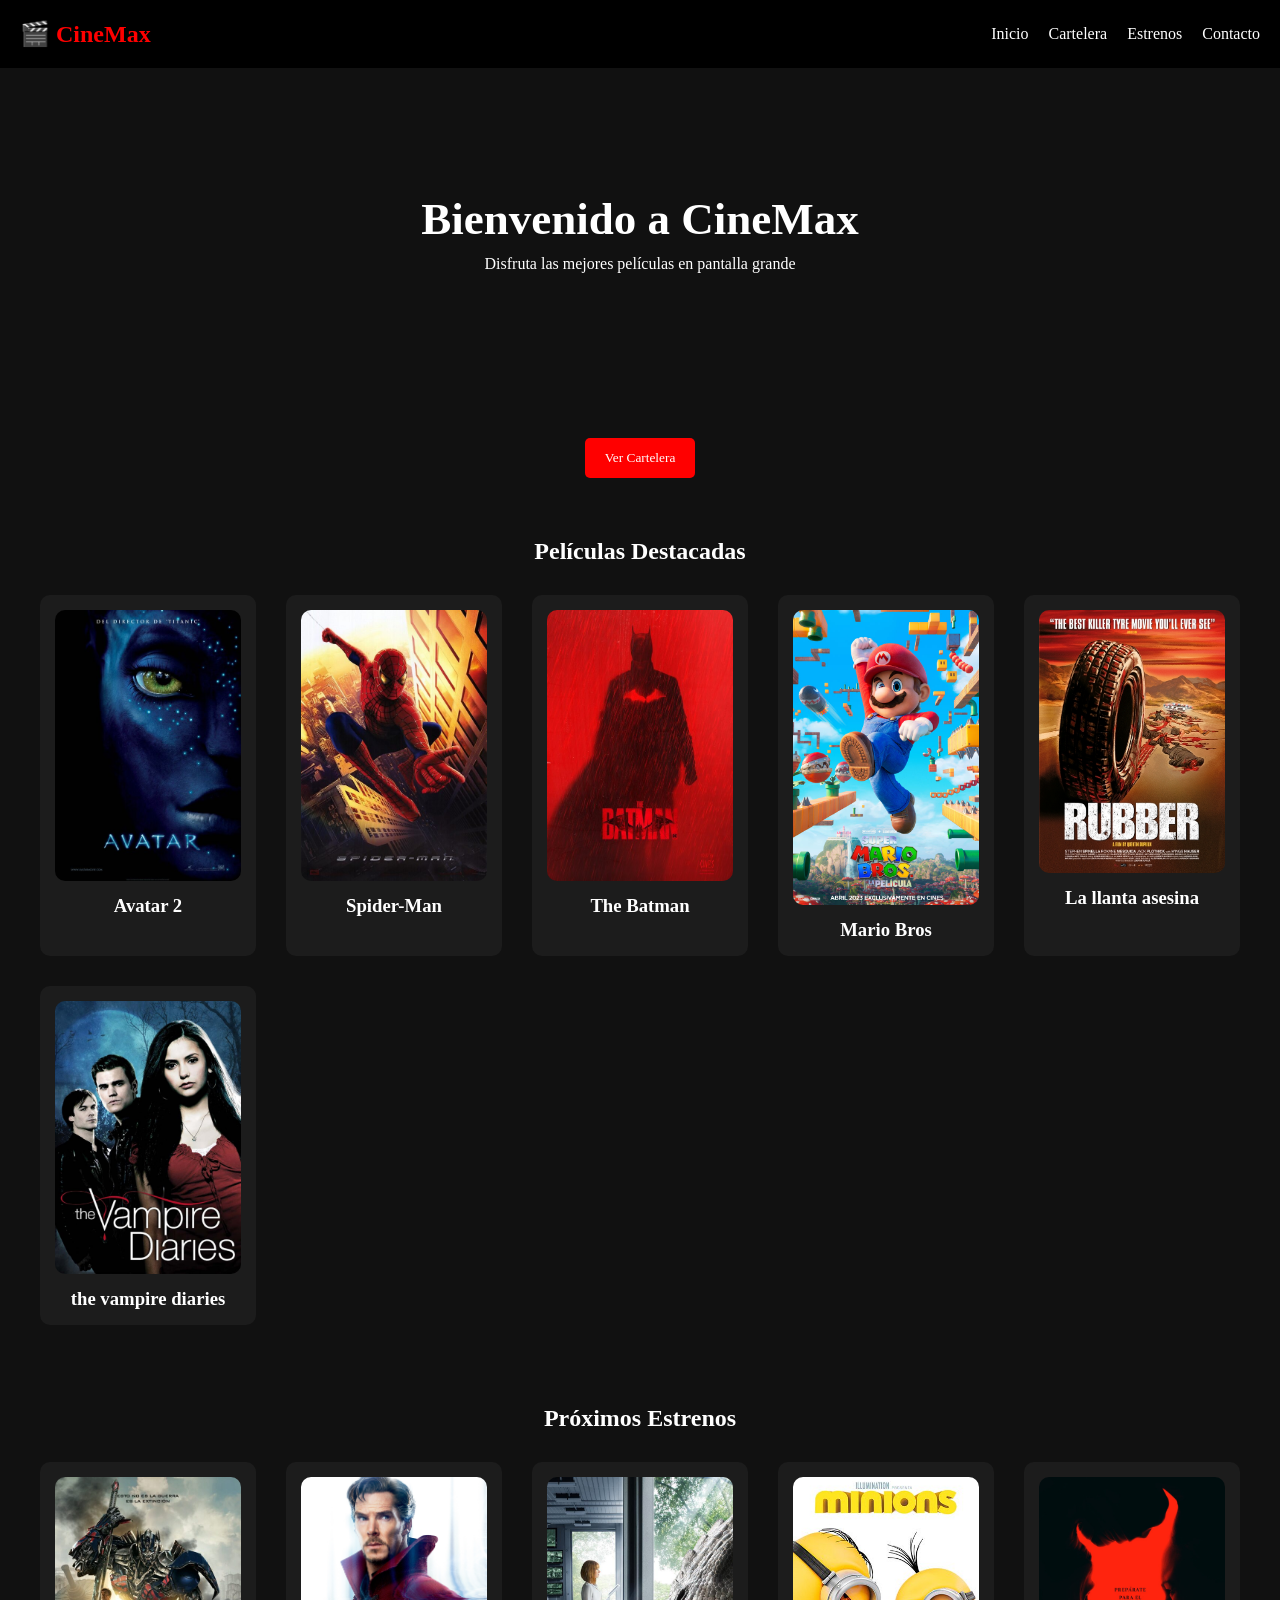
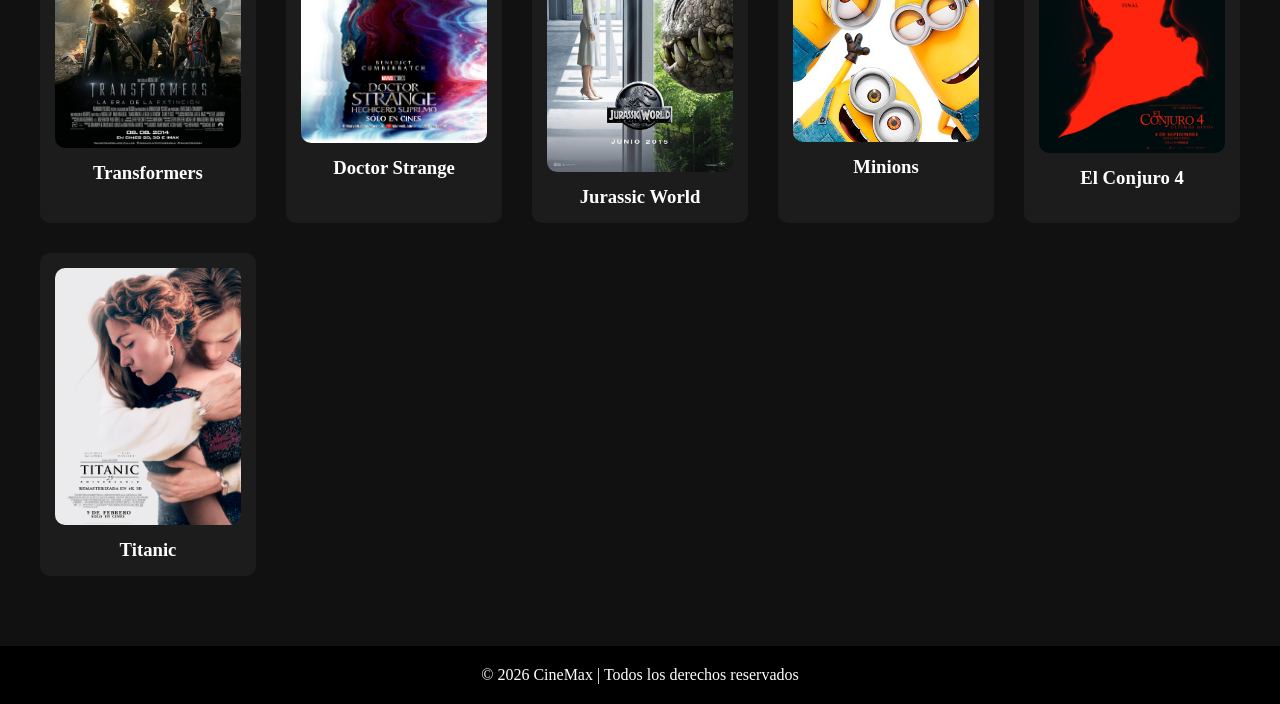
<file: index.html>
<!DOCTYPE html>
<html lang="es">
<head>
<meta charset="UTF-8">
<title>CineMax</title>
<link rel="stylesheet" href="./css/index.css">
</head>

<body>

<header>
<div class="logo">🎬 CineMax</div>

<nav>
<ul>
<li><a href="index.html" class="active">Inicio</a></li>
<li><a href="cartelera.html" class="active">Cartelera</a></li>
<li><a href="estreno.html" class="active">Estrenos</a></li>
<li><a href="contactos.html" class="active">Contacto</a></li>
</ul>
</nav>
</header>

<!-- BANNER -->

<section class="banner">
  <video class="gif-video" src="./video/WhatsApp Video 2026-03-06 at 10.45.26 AM.mp4" autoplay muted loop></video>
  <h1>Bienvenido a CineMax</h1>
  <p>Disfruta las mejores películas en pantalla grande</p>
</section>

<!-- botón entre banner y tarjetas -->
<div class="btn-center">
  <a href="cartelera.html"><button>Ver Cartelera</button></a>
</div>



<!-- PELICULAS DESTACADAS -->

<section class="destacadas">

<h2>Películas Destacadas</h2>

<div class="peliculas">

<div class="card">
<img src="./img/avatar.jpg">
<h3>Avatar 2</h3>
</div>

<div class="card">
<img src="./img/spiderman.jpg">
<h3>Spider-Man</h3>
</div>

<div class="card">
<img src="./img/batman.jpg">
<h3>The Batman</h3>
</div>

<div class="card">
<img src="./img/super-mario-bros.jpg">
<h3>Mario Bros</h3>
</div>

<div class="card">
<img src="./img/llantaasesina.jpg">
<h3>La llanta asesina</h3>
</div>

<div class="card">
<img src="./img/diariovampiro.jpg">
<h3>the vampire diaries</h3>
</div>

</div>

</section>


<section class="estrenos">

<h2>Próximos Estrenos</h2>

<div class="peliculas">

<div class="card">
<img src="./img/transformers.jpg">
<h3>Transformers</h3>
</div>

<div class="card">
<img src="./img/doctor.jpg">
<h3>Doctor Strange</h3>
</div>

<div class="card">
<img src="./img/jurassic-world.jpg">
<h3>Jurassic World</h3>
</div>

<div class="card">
<img src="./img/minions.jpg">
<h3>Minions</h3>
</div>
<div class="card">
<img src="./img/conjuro.jpg">
<h3>El Conjuro 4</h3>
</div>

<div class="card">
<img src="./img/titanic.jpg">
<h3>Titanic</h3>
</div>


</div>

</section>

<footer>
<p>© 2026 CineMax | Todos los derechos reservados</p>
</footer>

</body>
</html>
</file>
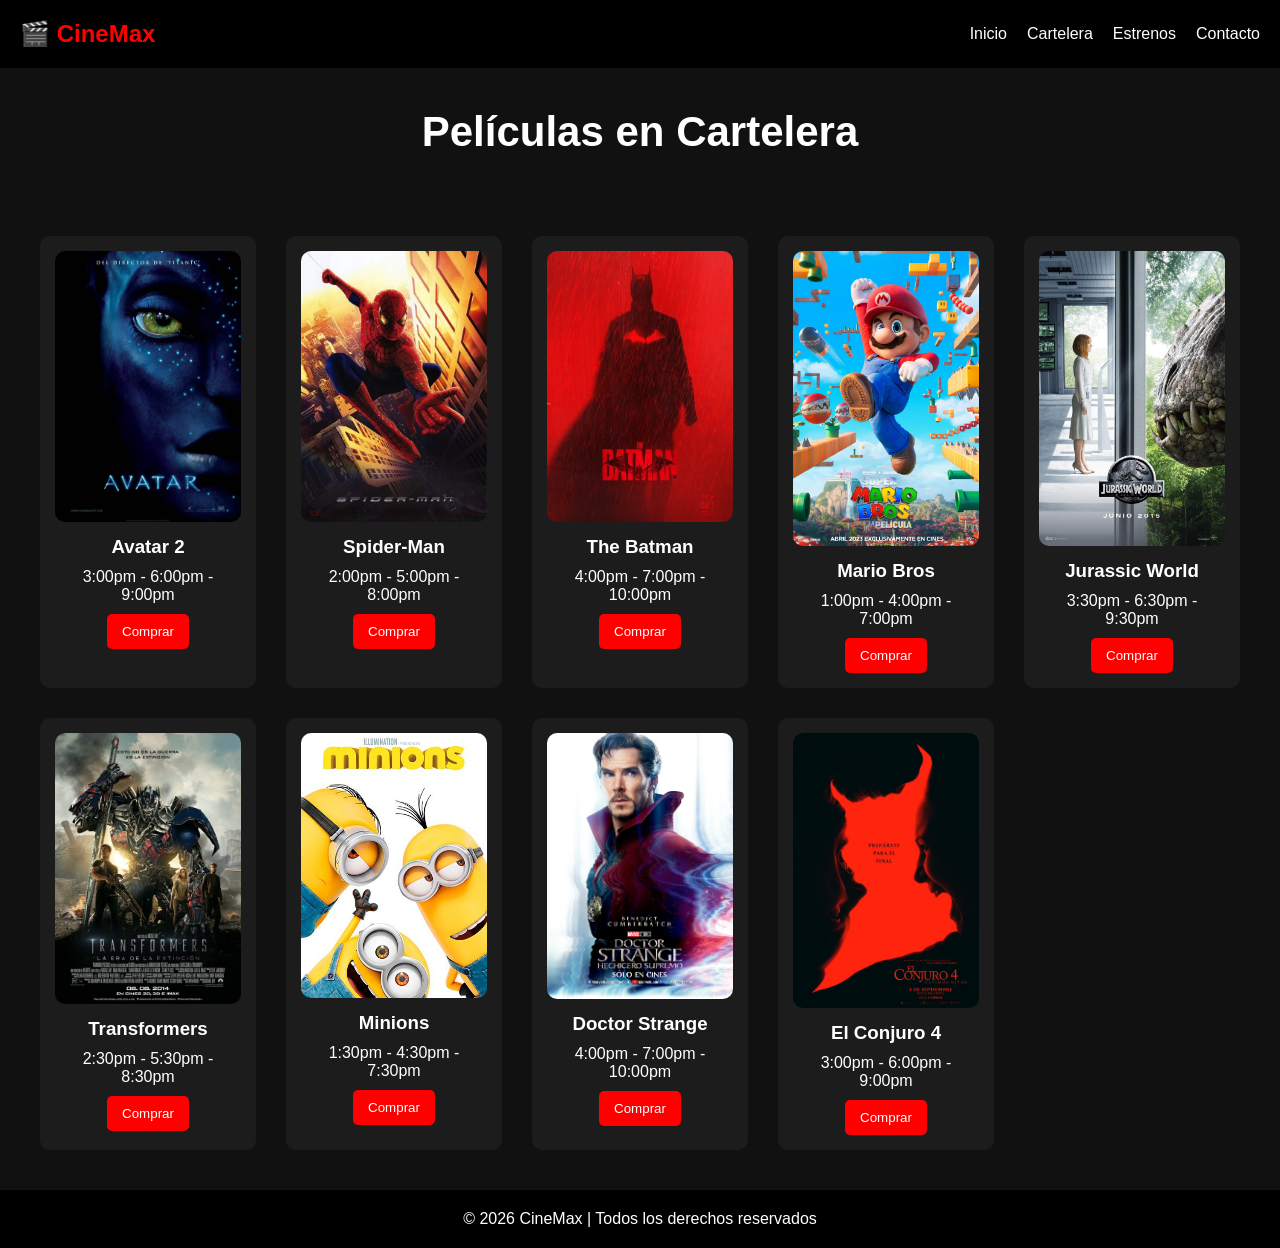
<file: cartelera.html>
<!DOCTYPE html>
<html lang="es">
<head>
<meta charset="UTF-8">
<title>Cartelera | CineMax</title>
<link rel="stylesheet" href="./css/cartelera.css">
</head>

<body>

<header>
<div class="logo">🎬 CineMax</div>

<nav>
<ul>
<li><a href="index.html">Inicio</a></li>
<li><a href="cartelera.html" class="active">Cartelera</a></li>
<li><a href="estreno.html">Estrenos</a></li>
<li><a href="contactos.html">Contacto</a></li>
</ul>
</nav>
</header>

<section class="titulo">
<h2>Películas en Cartelera</h2>
</section>

<section class="cartelera">

<div class="card">
<img src="./img/avatar.jpg">
<h3>Avatar 2</h3>
<p>3:00pm - 6:00pm - 9:00pm</p>
<button>Comprar</button>
</div>

<div class="card">
<img src="./img/spiderman.jpg">
<h3>Spider-Man</h3>
<p>2:00pm - 5:00pm - 8:00pm</p>
<button>Comprar</button>
</div>

<div class="card">
<img src="./img/batman.jpg">
<h3>The Batman</h3>
<p>4:00pm - 7:00pm - 10:00pm</p>
<button>Comprar</button>
</div>

<div class="card">
<img src="./img/super-mario-bros.jpg">
<h3>Mario Bros</h3>
<p>1:00pm - 4:00pm - 7:00pm</p>
<button>Comprar</button>
</div>

<div class="card">
<img src="./img/jurassic-world.jpg">
<h3>Jurassic World</h3>
<p>3:30pm - 6:30pm - 9:30pm</p>
<button>Comprar</button>
</div>

<div class="card">
<img src="./img/transformers.jpg">
<h3>Transformers</h3>
<p>2:30pm - 5:30pm - 8:30pm</p>
<button>Comprar</button>
</div>

<div class="card">
<img src="./img/minions.jpg">
<h3>Minions</h3>
<p>1:30pm - 4:30pm - 7:30pm</p>
<button>Comprar</button>
</div>

<div class="card">
<img src="./img/doctor.jpg">
<h3>Doctor Strange</h3>
<p>4:00pm - 7:00pm - 10:00pm</p>
<button>Comprar</button>
</div>

<div class="card">
<img src="./img/conjuro.jpg">
<h3>El Conjuro 4</h3>
<p>3:00pm - 6:00pm - 9:00pm</p>
<button>Comprar</button>
</div>
</section>

<footer>
<p>© 2026 CineMax | Todos los derechos reservados</p>
</footer>

</body>
</html>
</file>
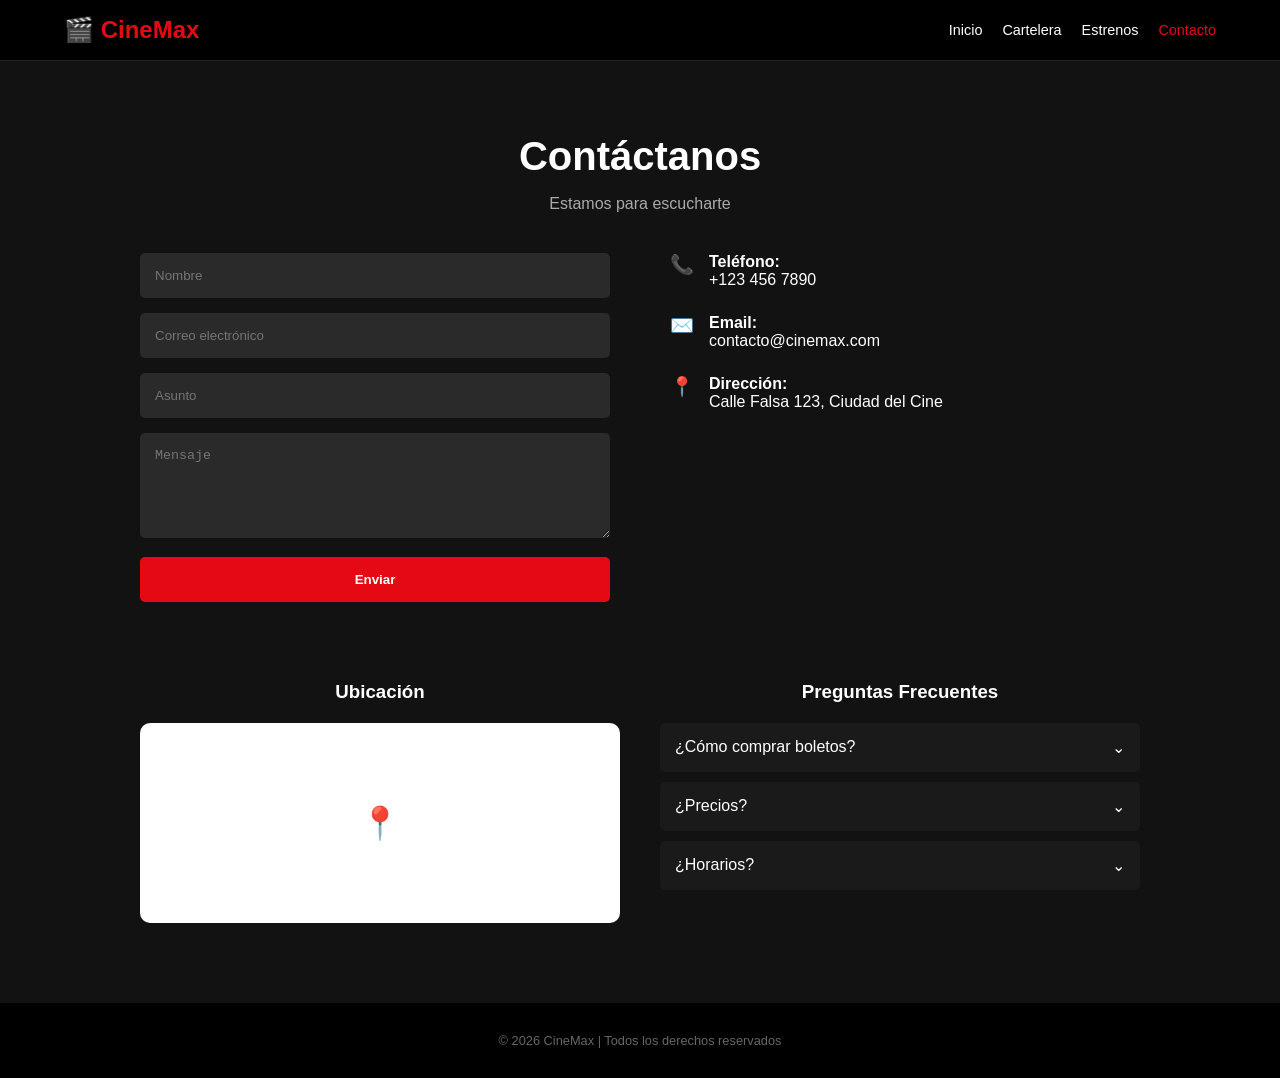
<file: contactos.html>
<!DOCTYPE html>
<html lang="es">
<head>
    <meta charset="UTF-8">
    <meta name="viewport" content="width=device-width, initial-scale=1.0">
    <title>Contacto - CineMax</title>
    <link rel="stylesheet" href="./css/contactos.css">
</head>
<body>

    <header>
        <div class="logo">
            <span class="icono-claqueta">🎬</span> CineMax
        </div>
        <nav>
            <ul>
                <li><a href="index.html">Inicio</a></li>
                <li><a href="cartelera.html">Cartelera</a></li>
                <li><a href="estreno.html">Estrenos</a></li>
                <li><a href="contactos.html" class="active">Contacto</a></li>
            </ul>
        </nav>
    </header>

    <main class="contenedor-principal">
        <section class="encabezado-contacto">
            <h1>Contáctanos</h1>
            <p>Estamos para escucharte</p>
        </section>

        <div class="fila-contacto">
            <div class="col-formulario">
                <form action="#">
                    <input type="text" placeholder="Nombre" required>
                    <input type="email" placeholder="Correo electrónico" required>
                    <input type="text" placeholder="Asunto">
                    <textarea placeholder="Mensaje" rows="5" required></textarea>
                    <button type="submit" class="btn-enviar">Enviar</button>
                </form>
            </div>

            <div class="col-info">
                <div class="info-item">
                    <span class="icono">📞</span>
                    <div>
                        <strong>Teléfono:</strong><br>
                        +123 456 7890
                    </div>
                </div>
                <div class="info-item">
                    <span class="icono">✉️</span>
                    <div>
                        <strong>Email:</strong><br>
                        contacto@cinemax.com
                    </div>
                </div>
                <div class="info-item">
                    <span class="icono">📍</span>
                    <div>
                        <strong>Dirección:</strong><br>
                        Calle Falsa 123, Ciudad del Cine
                    </div>
                </div>
            </div>
        </div>

        <div class="fila-extra">
            <div class="col-ubicacion">
                <h3>Ubicación</h3>
                <div class="mapa-dummy">
                    <div class="pin">📍</div>
                </div>
            </div>

            <div class="col-faq">
                <h3>Preguntas Frecuentes</h3>
                <details>
                    <summary>¿Cómo comprar boletos? <span>⌄</span></summary>
                    <p>Puedes comprarlos en taquilla o a través de nuestra App oficial.</p>
                </details>
                <details>
                    <summary>¿Precios? <span>⌄</span></summary>
                    <p>Los precios varían según la sala y el día. Los miércoles son de descuento.</p>
                </details>
                <details>
                    <summary>¿Horarios? <span>⌄</span></summary>
                    <p>Nuestras funciones comienzan desde las 10:00 AM hasta la medianoche.</p>
                </details>
            </div>
        </div>
    </main>

    <footer>
        © 2026 CineMax | Todos los derechos reservados
    </footer>

</body>
</html>
</file>
<file: css/index.css>
*{
margin:0;
padding:0;
box-sizing:border-box;
font-family: 'Times New Roman', Times, serif;
}

body{
background:#111;
color:white;
}

/* HEADER */

header{
display:flex;
justify-content:space-between;
align-items:center;
padding:20px;
background:black;
}

.logo{
font-size:24px;
font-weight:bold;
color:red;
}

nav ul{
display:flex;
list-style:none;
}

nav li{
margin-left:20px;
}

nav a{
text-decoration:none;
color:white;
}

nav a:hover{
color:red;
}

.gif-video{
width:40%;
/* bajar un poco debajo del header */
margin-top:20px;
} 
.banner{
height:350px;
position:relative; /* required for absolute video */
display:flex;
flex-direction:column;
justify-content:center;
align-items:center;
text-align:center;
overflow:hidden;
}

/* make video fill banner and sit behind text */
.banner .gif-video{
  position:absolute;
  top:0;
  left:0;
  width:100%;
  height:100%;
  object-fit:cover;
  z-index:1;
} 

.banner h1{
font-size:45px;
margin-bottom:10px;
position: relative;
z-index: index 3; /* texto encima del video */
}

.banner p{
margin-bottom:20px; /* acercar al botón */
}

.banner button{
padding:12px 20px;
background:red;
border:none;
color:white;
border-radius:5px;
cursor:pointer;
text-align: center;
}

.banner button:hover{
background:#cc0000;
}

.btn-center{
  text-align:center;
  margin:20px 0;
}

.btn-center button{
  padding:12px 20px;
  background:red;
  border:none;
  color:white;
  border-radius:5px;
  cursor:pointer;
}

/* SECCIONES */

.destacadas, .estrenos{
padding:40px;
text-align:center;
}

.peliculas{
display:grid;
grid-template-columns:repeat(auto-fit,minmax(200px,1fr));
gap:30px;
margin-top:30px;
}

.card{
background:#1c1c1c;
padding:15px;
border-radius:10px;
transition:0.3s;
}

.card img{
width:100%;
border-radius:10px;
}

.card h3{
margin-top:10px;
}

.card:hover{
transform:scale(1.05);
}

/* FOOTER */

footer{
text-align:center;
padding:20px;
background:black;
margin-top:30px;
}

/* Media Queries para Responsividad */
@media (max-width: 768px) {
    header {
        padding: 15px 20px;
        flex-direction: column;
        text-align: center;
    }

    .logo {
        font-size: 20px;
        margin-bottom: 10px;
    }

    nav ul {
        flex-direction: column;
        gap: 10px;
        padding: 0;
    }

    nav li {
        margin-left: 0;
    }

    nav a {
        font-size: 16px;
    }

    .banner {
        height: 250px;
    }

    .banner h1 {
        font-size: 30px;
    }

    .banner p {
        font-size: 14px;
    }

    .banner button {
        padding: 10px 15px;
        font-size: 14px;
    }

    .gif-video {
        width: 100%;
        margin-top: 0;
    }

    .destacadas, .estrenos {
        padding: 20px;
    }

    .peliculas {
        grid-template-columns: repeat(auto-fit, minmax(150px, 1fr));
        gap: 20px;
    }

    .card {
        padding: 10px;
    }

    .card h3 {
        font-size: 14px;
    }

    footer {
        padding: 15px;
    }
}

@media (max-width: 480px) {
    .banner h1 {
        font-size: 24px;
    }

    .peliculas {
        grid-template-columns: 1fr;
    }

    .card {
        max-width: 100%;
    }
}
</file>
<file: css/cartelera.css>
*{
margin:0;
padding:0;
box-sizing:border-box;
font-family:Arial, Helvetica, sans-serif;
}

body{
background:#111;
color:white;
}

/* HEADER */

header{
display:flex;
justify-content:space-between;
align-items:center;
padding:20px;
background:black;
}

.logo{
font-size:24px;
font-weight:bold;
color:red;
}

nav ul{
display:flex;
list-style:none;
}

nav li{
margin-left:20px;
}

nav a{
text-decoration:none;
color:white;
}

nav a:hover{
color:red;
}

/* TITULO */

.titulo{
text-align:center;
padding:40px;
font-size:28px;
}

/* CARTELERA */

.cartelera{
display:grid;
grid-template-columns:repeat(auto-fit,minmax(200px,1fr));
gap:30px;
padding:40px;
}

.card{
background:#1c1c1c;
padding:15px;
border-radius:10px;
text-align:center;
transition:0.3s;
}

.card img{
width:100%;
border-radius:10px;
}

.card h3{
margin:10px 0;
}

.card p{
margin-bottom:10px;
}

.card button{
padding:10px 15px;
border:none;
background:red;
color:white;
border-radius:5px;
cursor:pointer;
}

.card button:hover{
background:#cc0000;
}

.card:hover{
transform:scale(1.05);
}

/* Media Queries para Responsividad */
@media (max-width: 768px) {
    header {
        padding: 15px 20px;
        flex-direction: column;
        text-align: center;
    }

    .logo {
        font-size: 20px;
        margin-bottom: 10px;
    }

    nav ul {
        flex-direction: column;
        gap: 10px;
        padding: 0;
    }

    nav li {
        margin-left: 0;
    }

    nav a {
        font-size: 16px;
    }

    .titulo {
        padding: 20px;
        font-size: 24px;
    }

    .cartelera {
        grid-template-columns: repeat(auto-fit, minmax(150px, 1fr));
        gap: 20px;
        padding: 20px;
    }

    .card {
        padding: 10px;
    }

    .card h3 {
        font-size: 14px;
    }

    .card p {
        font-size: 12px;
    }

    .card button {
        padding: 8px 12px;
        font-size: 14px;
    }
}

@media (max-width: 480px) {
    .titulo {
        font-size: 20px;
    }

    .cartelera {
        grid-template-columns: 1fr;
        padding: 10px;
    }

    .card {
        max-width: 100%;
    }
}

/* FOOTER */

footer{
text-align:center;
padding:20px;
background:black;
}
</file>
<file: css/contactos.css>
/* Estilos*/
body {
    background-color: #121212;
    color: #ffffff;
    font-family: 'Segoe UI', Tahoma, Geneva, Verdana, sans-serif;
    margin: 0;
    padding: 0;
}

/* Navegación */
header {
    background-color: #000;
    display: flex;
    justify-content: space-between;
    align-items: center;
    padding: 1rem 4rem;
    border-bottom: 1px solid #222;
}

.logo {
    font-size: 1.5rem;
    font-weight: bold;
    color: #e50914; /* Rojo CineMax */
}

nav ul {
    list-style: none;
    display: flex;
    gap: 20px;
    margin: 0;
}

nav ul li a {
    color: #fff;
    text-decoration: none;
    font-size: 0.9rem;
}

nav ul li a.active {
    color: #e50914;
}

/* Contenedor Principal */
.contenedor-principal {
    max-width: 1000px;
    margin: 0 auto;
    padding: 40px 20px;
}

.encabezado-contacto {
    text-align: center;
    margin-bottom: 40px;
}

.encabezado-contacto h1 {
    font-size: 2.5rem;
    margin-bottom: 5px;
}

.encabezado-contacto p {
    color: #aaa;
}

/* Fila de Formulario e Info */
.fila-contacto {
    display: grid;
    grid-template-columns: 1fr 1fr;
    gap: 60px;
    margin-bottom: 60px;
}

form input, form textarea {
    width: 100%;
    background-color: #2a2a2a;
    border: none;
    border-radius: 5px;
    padding: 15px;
    margin-bottom: 15px;
    color: #fff;
    box-sizing: border-box;
}

.btn-enviar {
    width: 100%;
    background-color: #e50914;
    color: white;
    border: none;
    padding: 15px;
    border-radius: 5px;
    font-weight: bold;
    cursor: pointer;
    transition: background 0.3s;
}

.btn-enviar:hover {
    background-color: #b20710;
}

.col-info .info-item {
    display: flex;
    align-items: flex-start;
    margin-bottom: 25px;
    gap: 15px;
}

.info-item .icono {
    color: #e50914;
    font-size: 1.2rem;
}

/* Fila de Mapa y FAQs */
.fila-extra {
    display: grid;
    grid-template-columns: 1fr 1fr;
    gap: 40px;
}

h3 {
    text-align: center;
    margin-bottom: 20px;
}

/* Mapa Visual */
.mapa-dummy {
    background-color: #fff;
    height: 200px;
    border-radius: 10px;
    display: flex;
    justify-content: center;
    align-items: center;
    position: relative;
}

.mapa-dummy .pin {
    color: #e50914;
    font-size: 2rem;
}

details {
    background-color: #1a1a1a;
    margin-bottom: 10px;
    border-radius: 5px;
    overflow: hidden;
}

summary {
    padding: 15px;
    cursor: pointer;
    list-style: none;
    display: flex;
    justify-content: space-between;
}

details p {
    padding: 0 15px 15px 15px;
    color: #aaa;
    margin: 0;
}


footer {
    text-align: center;
    padding: 30px;
    background-color: #000;
    color: #666;
    font-size: 0.8rem;
    margin-top: 40px;
}

/* Media Queries para Responsividad */
@media (max-width: 768px) {
    header {
        padding: 1rem 2rem;
        flex-direction: column;
        text-align: center;
    }

    .logo {
        font-size: 1.2rem;
        margin-bottom: 10px;
    }

    nav ul {
        flex-direction: column;
        gap: 10px;
        padding: 0;
    }

    nav ul li a {
        font-size: 1rem;
    }

    .contenedor-principal {
        padding: 20px 10px;
    }

    .encabezado-contacto h1 {
        font-size: 2rem;
    }

    .fila-contacto {
        grid-template-columns: 1fr;
        gap: 30px;
    }

    .fila-extra {
        grid-template-columns: 1fr;
        gap: 20px;
    }

    .mapa-dummy {
        height: 150px;
    }

    .info-item {
        flex-direction: column;
        text-align: center;
        gap: 10px;
    }

    .info-item .icono {
        font-size: 1.5rem;
    }

    footer {
        padding: 20px;
        font-size: 0.7rem;
    }
}

@media (max-width: 480px) {
    .encabezado-contacto h1 {
        font-size: 1.5rem;
    }

    form input, form textarea {
        padding: 12px;
        font-size: 14px;
    }

    .btn-enviar {
        padding: 12px;
        font-size: 14px;
    }

    .mapa-dummy {
        height: 120px;
    }

    .mapa-dummy .pin {
        font-size: 1.5rem;
    }
}
</file>
